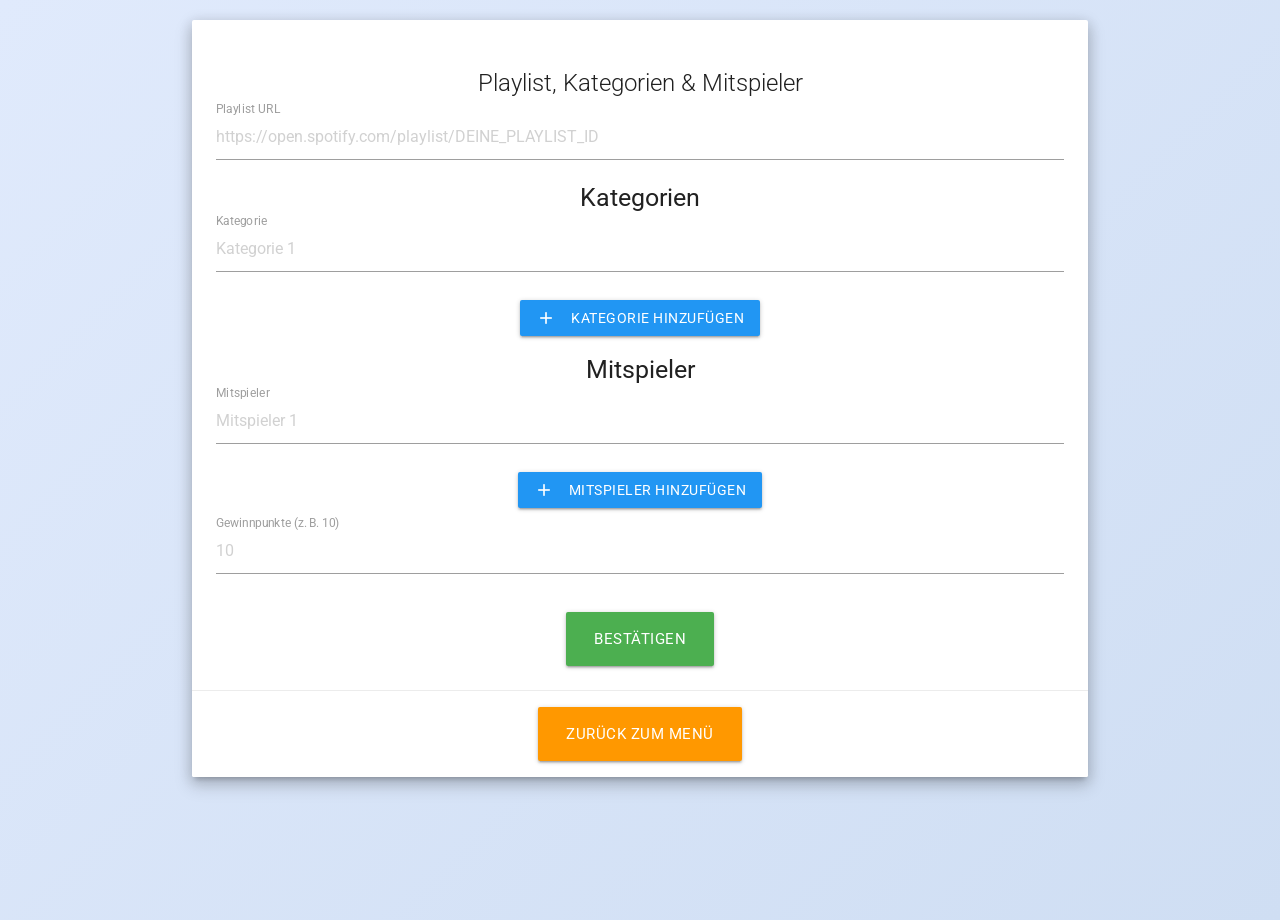
<file: categories.html>
<!DOCTYPE html>
<html lang="de">
<head>
  <meta charset="UTF-8">
  <meta name="viewport" content="width=device-width, initial-scale=1.0">
  <title>Kategorien, Playlist & Mitspieler</title>
  <!-- Materialize CSS -->
  <link rel="stylesheet" href="https://cdnjs.cloudflare.com/ajax/libs/materialize/1.0.0/css/materialize.min.css">
  <!-- Google Fonts & Material Icons -->
  <link href="https://fonts.googleapis.com/css?family=Roboto:400,500,700" rel="stylesheet">
  <link href="https://fonts.googleapis.com/icon?family=Material+Icons" rel="stylesheet">
  <!-- Custom CSS -->
  <style>
    body {
      overflow-y: auto;
      font-family: 'Roboto', sans-serif;
      background: linear-gradient(135deg, #e0eafc, #cfdef3);
      min-height: 100vh;
      margin: 0;
      padding: 0;
    }
    .input-field {
      margin-bottom: 10px;
    }
    /* Fade-In Animation */
    .fade-in {
      animation: fadeIn 1s ease-out forwards;
      opacity: 0;
    }
    @keyframes fadeIn {
      to { opacity: 1; }
    }
  </style>
</head>
<body>
  <div class="container" style="margin-top:20px;">
    <div class="card z-depth-3 center-align fade-in">
      <div class="card-content">
        <h4 class="card-title">Playlist, Kategorien & Mitspieler</h4>
        <div class="input-field">
          <input id="playlist-url" type="text" placeholder="https://open.spotify.com/playlist/DEINE_PLAYLIST_ID">
          <label for="playlist-url">Playlist URL</label>
        </div>
        <!-- Kategorien-Eingabe -->
        <div id="categories-container">
          <h5>Kategorien</h5>
          <div class="input-field">
            <input class="category-input" type="text" placeholder="Kategorie 1">
            <label>Kategorie</label>
          </div>
        </div>
        <button id="add-category" class="btn waves-effect waves-light blue" style="margin-top:10px;">
          <i class="material-icons left">add</i> Kategorie hinzufügen
        </button>
        <!-- Mitspieler-Eingabe -->
        <div id="players-container" style="margin-top:20px;">
          <h5>Mitspieler</h5>
          <div class="input-field">
            <input class="player-input" type="text" placeholder="Mitspieler 1">
            <label>Mitspieler</label>
          </div>
        </div>
        <button id="add-player" class="btn waves-effect waves-light blue" style="margin-top:10px;">
          <i class="material-icons left">add</i> Mitspieler hinzufügen
        </button>
        <!-- Gewinnpunkte-Eingabe -->
        <div class="input-field" style="margin-top:20px;">
          <input id="winning-score" type="number" min="1" placeholder="10">
          <label for="winning-score">Gewinnpunkte (z. B. 10)</label>
        </div>
        <!-- Bestätigen -->
        <button id="confirm-button" class="btn-large waves-effect waves-light green" style="margin-top:20px;">
          Bestätigen
        </button>
      </div>
      <div class="card-action">
        <a href="menu.html" class="btn-large waves-effect waves-light orange">Zurück zum Menü</a>
      </div>
    </div>
  </div>
  
  <!-- Materialize JS -->
  <script src="https://cdnjs.cloudflare.com/ajax/libs/materialize/1.0.0/js/materialize.min.js"></script>
  <script>
    document.addEventListener('DOMContentLoaded', () => {
      // Kategorie hinzufügen
      const addCatBtn = document.getElementById('add-category');
      addCatBtn.addEventListener('click', () => {
        const container = document.getElementById('categories-container');
        const div = document.createElement('div');
        div.className = 'input-field';
        div.innerHTML = '<input class="category-input" type="text" placeholder="Neue Kategorie"><label>Kategorie</label>';
        container.appendChild(div);
      });

      // Mitspieler hinzufügen
      const addPlayerBtn = document.getElementById('add-player');
      addPlayerBtn.addEventListener('click', () => {
        const container = document.getElementById('players-container');
        const div = document.createElement('div');
        div.className = 'input-field';
        div.innerHTML = '<input class="player-input" type="text" placeholder="Neuer Mitspieler"><label>Mitspieler</label>';
        container.appendChild(div);
      });

      // Bestätigen-Button
      const confirmBtn = document.getElementById('confirm-button');
      confirmBtn.addEventListener('click', () => {
        const playlistUrl = document.getElementById('playlist-url').value.trim();
        if (!playlistUrl) {
          M.toast({ html: "Bitte Playlist URL eingeben", classes: "rounded", displayLength: 2000 });
          return;
        }
        localStorage.setItem('mobilePlaylistUrl', playlistUrl);

        // Kategorien sammeln (optional)
        const catInputs = document.querySelectorAll('.category-input');
        let categories = [];
        catInputs.forEach(input => {
          const value = input.value.trim();
          if (value) categories.push(value);
        });
        // Kategorien können auch leer sein
        localStorage.setItem('mobileCategories', JSON.stringify(categories));

        // Mitspieler sammeln
        const playerInputs = document.querySelectorAll('.player-input');
        let players = [];
        playerInputs.forEach(input => {
          const value = input.value.trim();
          if (value) players.push(value);
        });
        if (players.length === 0) {
          M.toast({ html: "Bitte mindestens einen Mitspieler eingeben", classes: "rounded", displayLength: 2000 });
          return;
        }
        localStorage.setItem('mobilePlayers', JSON.stringify(players));

        // Gewinnpunkte eingeben
        const winningScoreInput = document.getElementById('winning-score').value.trim();
        const winningScore = parseInt(winningScoreInput, 10);
        if (isNaN(winningScore) || winningScore < 1) {
          M.toast({ html: "Bitte gültige Gewinnpunkte (mind. 1) eingeben", classes: "rounded", displayLength: 2000 });
          return;
        }
        localStorage.setItem('winningScore', winningScore.toString());

        // Setze den Mitspieler-Index auf 0 und initialisiere den Score-Array
        localStorage.setItem('currentPlayerIndex', "0");
        let playerScores = new Array(players.length).fill(0);
        localStorage.setItem('playerScores', JSON.stringify(playerScores));

        console.log("Gespeicherte Playlist URL:", localStorage.getItem('mobilePlaylistUrl'));
        console.log("Gespeicherte Kategorien:", localStorage.getItem('mobileCategories'));
        console.log("Gespeicherte Mitspieler:", localStorage.getItem('mobilePlayers'));
        console.log("Gewinnpunkte:", localStorage.getItem('winningScore'));
        // Weiterleitung zur mobil.html
        window.location.href = 'mobil.html';
      });
    });
  </script>
</body>
</html>
</file>
